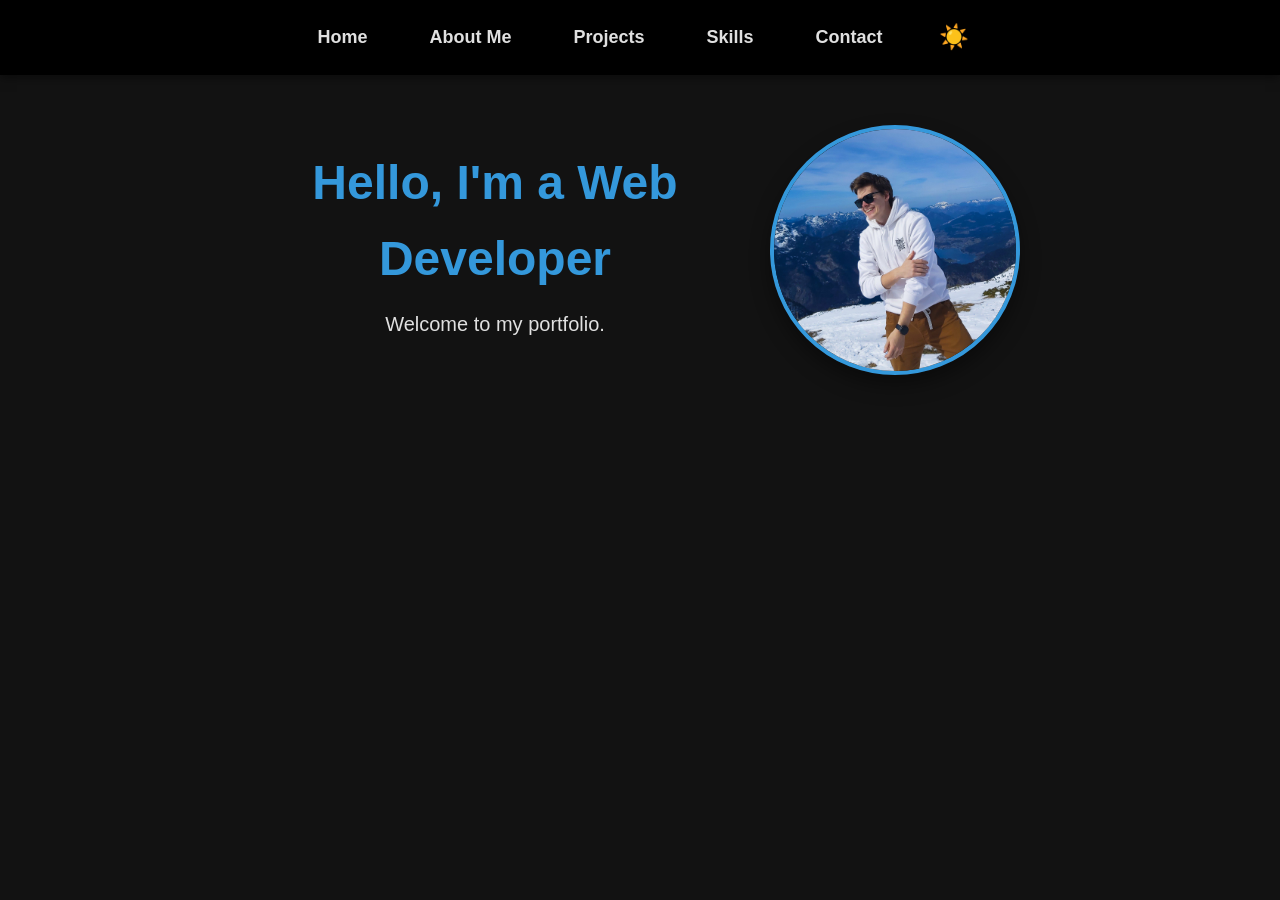
<file: index.html>
<!DOCTYPE html>
<html lang="en">
    <head>
        <meta charset="UTF-8">
        <meta name="viewport" content="width=device-width, initial-scale=1.0">
        <title>My Developer Portfolio</title>
        <link rel="stylesheet" href="./style.css">
    </head>

    <body class="preload">

        <script>
            if (localStorage.getItem('portfolio-theme') === 'light') {
                document.body.classList.add('light-mode');
            }
        </script>

        <header>
            <nav>
                <a href="./index.html">Home</a>
                <a href="./aboutMe.html">About Me</a>
                <a href="./projects.html">Projects</a>
                <a href="./skills.html">Skills</a>
                <a href="./contact.html">Contact</a>

                <button id="theme-toggle" class="theme-btn">☀️</button>
            </nav>
        </header>

        <main>
            <section id="hero">
                <div class="hero-content">
                    <div class="hero-text">
                        <h1>Hello, I'm a Web Developer</h1>
                        <p>Welcome to my portfolio.</p>
                    </div>
                    
                    <img src="./Photos/myPhoto.jpg" alt="My Profile" class="profile-img">
                </div>
            </section>
        </main>

        <script src="./script.js"></script>
    </body>
</html>
</file>
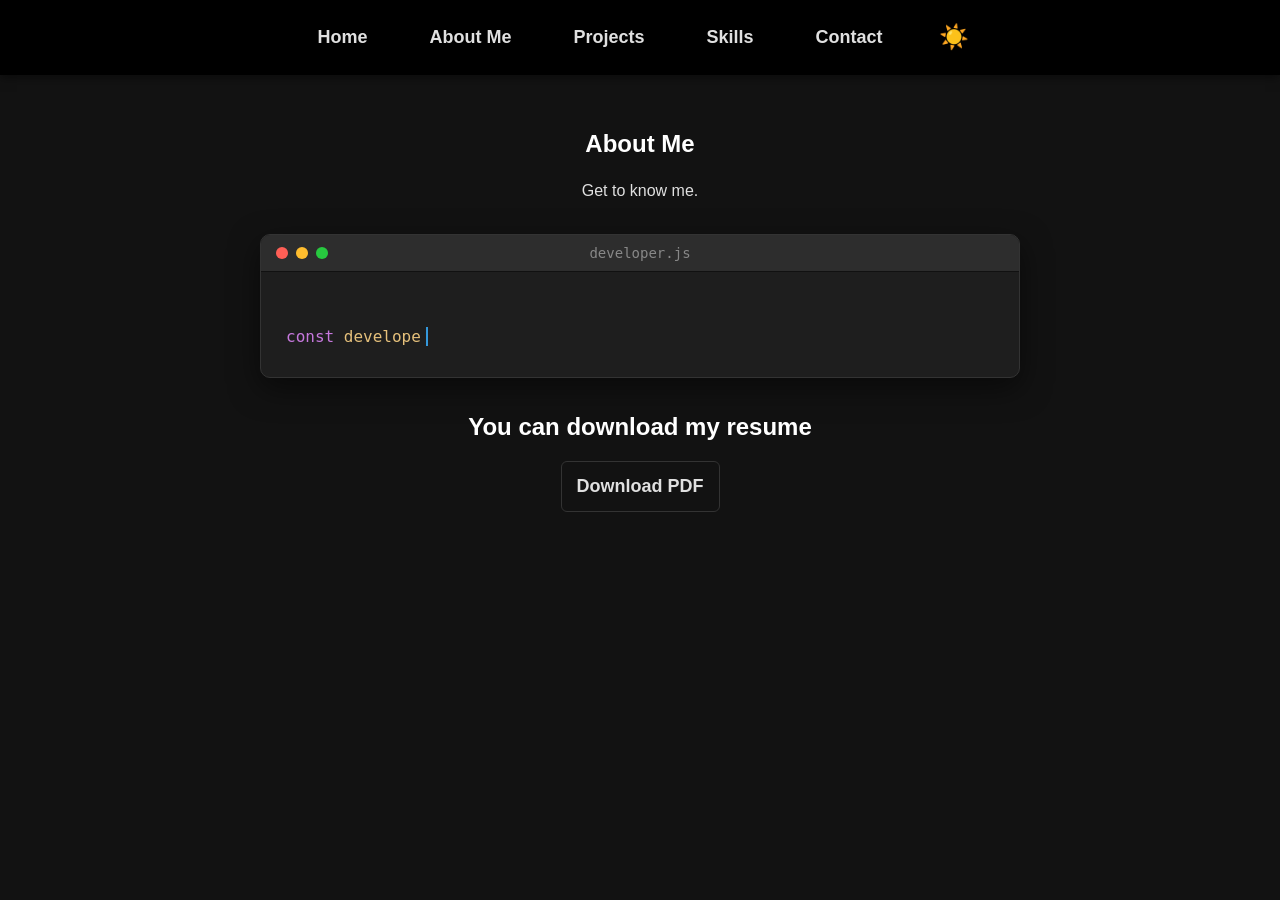
<file: aboutMe.html>
<!DOCTYPE html>
<html lang="en">
    <head>
        <meta charset="UTF-8">
        <meta name="viewport" content="width=device-width, initial-scale=1.0">
        <title>About Me - Portfolio</title>
        <link rel="stylesheet" href="./style.css">
    </head>

    <body class="preload">

        <script>
            if (localStorage.getItem('portfolio-theme') === 'light') {
                document.body.classList.add('light-mode');
            }
        </script>

        <header>
            <nav>
                <a href="./index.html">Home</a>
                <a href="./aboutMe.html">About Me</a>
                <a href="./projects.html">Projects</a>
                <a href="./skills.html">Skills</a>
                <a href="./contact.html">Contact</a>

                <button id="theme-toggle" class="theme-btn">☀️</button>
            </nav>
        </header>

        <main>
            <section id="aboutMe">
                <h2>About Me</h2>
                <p>Get to know me.</p>

                <div class="editor-window">
                    <div class="editor-header">
                        <div class="window-controls">
                            <span class="dot red"></span>
                            <span class="dot yellow"></span>
                            <span class="dot green"></span>
                        </div>
                        <span class="filename">developer.js</span>
                    </div>

                    <div class="editor-body">
                        <pre><code id="typing-code">
<span class="keyword">const</span> <span class="variable">developer</span> = {
    <span class="property">name</span>     : <span class="string">"Stepan Belotelov"</span>
    <span class="property">location</span> : <span class="string">"Prague, Czech Republic"</span>
    <span class="property">role</span>     : <span class="string">"Front-End Web Developer"</span>
    <span class="property">passions</span> : <span class="string">"Interactive UIs"</span>, <span class="string">"Clean Code"</span>, <span class="string">"Game Dev"</span>

    <span class="property">sayHello</span>: <span class="keyword">function()</span> {
        <span class="keyword">return</span> <span class="string">"I love building interactive web applications!"</span>;
    }
};

<span class="variable">console</span>.<span class="property">log</span>(<span class="variable">developer</span>.<span class="property">sayHello</span>());</code></pre>
                    </div>
                </div>
            </section>

            <h2>You can download my resume</h2>
            <div class="pdf-container">
                <a class="pdf-download" href="./my_resume.pdf" download>Download PDF</a>
            </div>
            
        </main>

        <script src="./script.js"></script>
    </body>
</html>
</file>
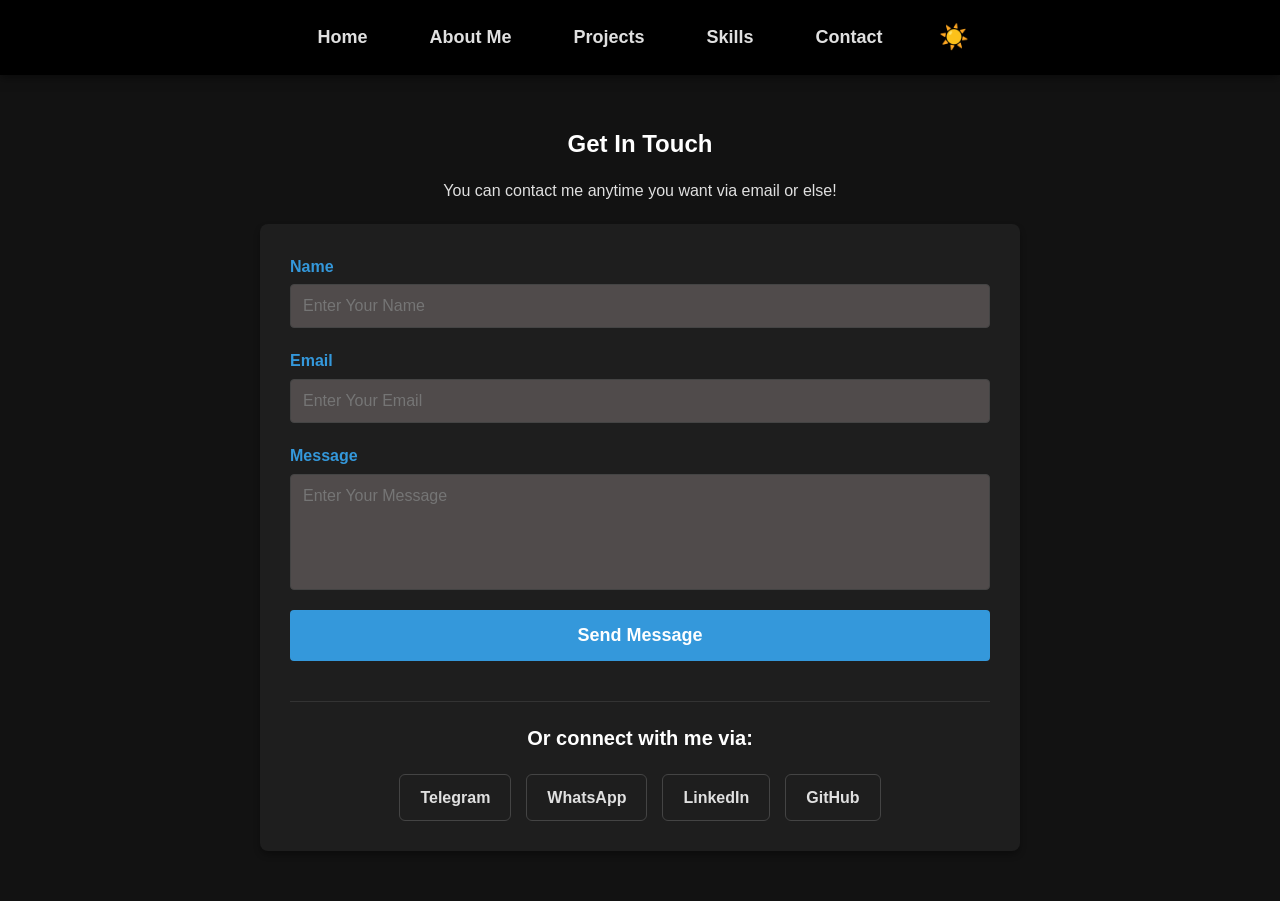
<file: contact.html>
<!DOCTYPE html>
<html lang="en">

<head>
    <meta charset="UTF-8">
    <meta name="viewport" content="width=device-width, initial-scale=1.0">
    <title>Contact - Portfolio</title>
    <link rel="stylesheet" href="style.css">
</head>

<body class="preload">

    <script>
        if (localStorage.getItem('portfolio-theme') === 'light') {
            document.body.classList.add('light-mode');
        }
    </script>

    <header>
        <nav>
            <a href="./index.html">Home</a>
            <a href="./aboutMe.html">About Me</a>
            <a href="./projects.html">Projects</a>
            <a href="./skills.html">Skills</a>
            <a href="./contact.html">Contact</a>

            <button id="theme-toggle" class="theme-btn">☀️</button>
        </nav>
    </header>

    <main>
        <section id="contact">
            <h2>Get In Touch</h2>
            <p>You can contact me anytime you want via email or else!</p>

            <form action="https://formspree.io/f/mlgajbbo" method="POST" class="contact-form">
                <div class="form-group">
                    <label for="name">Name</label>
                    <input type="text" id="name" name="name" required placeholder="Enter Your Name">
                </div>

                <div class="form-group">
                    <label for="email">Email</label>
                    <input type="email" id="email" name="email" required placeholder="Enter Your Email">
                </div>

                <div class="form-group">
                    <label for="message">Message</label>
                    <textarea id="message" name="message" rows="5" required placeholder="Enter Your Message"></textarea>
                </div>

                <button type="submit" class="submit-btn">Send Message</button>

                <div class="social-links-container">
                    <h3>Or connect with me via:</h3>
                    <div class="social-links">
                        <a href="https://t.me/OverSitle" target="_blank" class="social-btn telegram">Telegram</a>
                        <a href="https://wa.me/420606077315" target="_blank" class="social-btn whatsapp">WhatsApp</a>
                        <a href="https://linkedin.com/in/stepan-belotelov" target="_blank" class="social-btn linkedin">LinkedIn</a>
                        <a href="https://github.com/stepanbelotelov" target="_blank" class="social-btn github">GitHub</a>
                    </div>
                </div>
            </form>
            
        </section>
    </main>

    <script src="./script.js"></script>
</body>

</html>
</file>
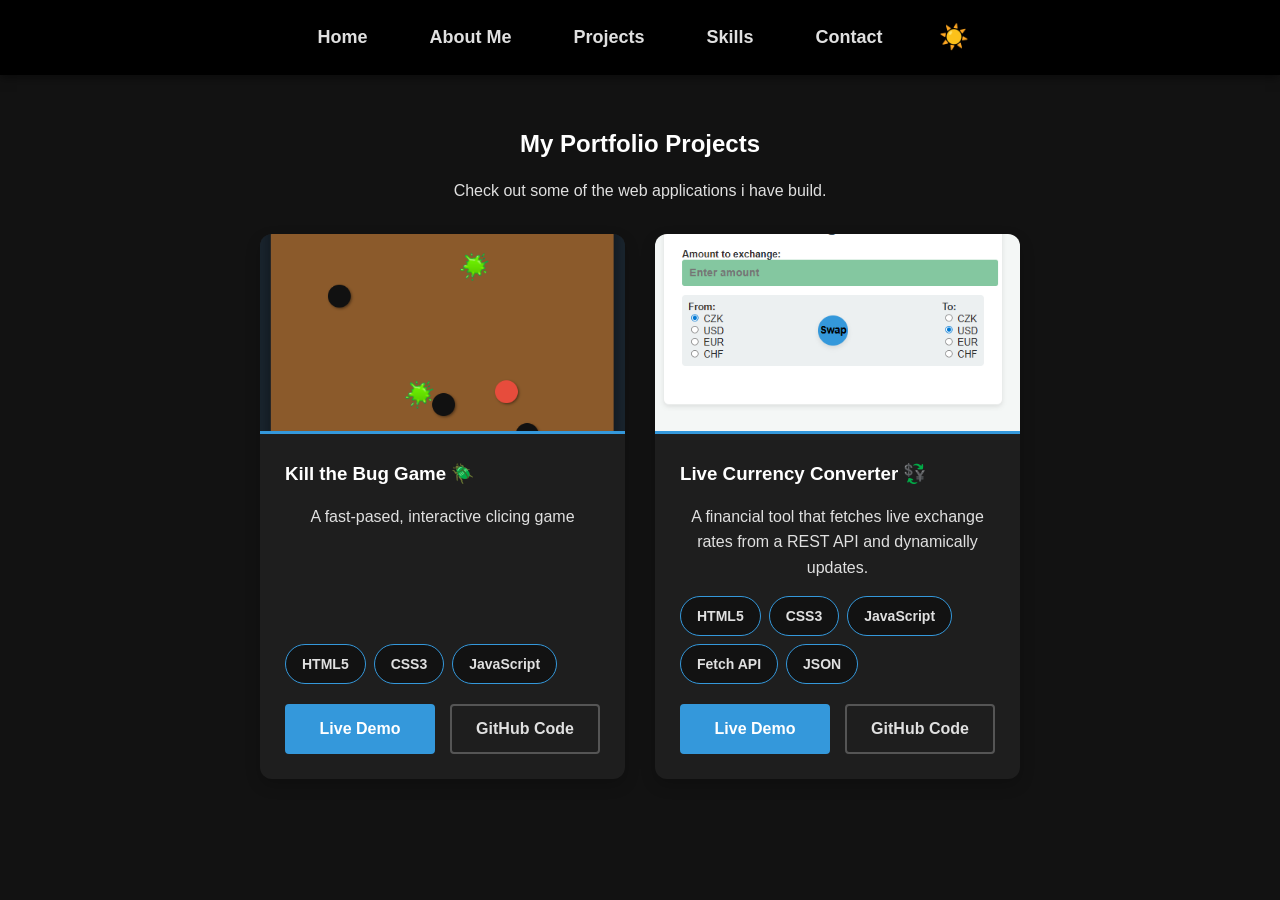
<file: projects.html>
<!DOCTYPE html>
<html lang="en">

<head>
    <meta charset="UTF-8">
    <meta name="viewport" content="width=device-width, initial-scale=1.0">
    <title>Projects - Portfolio</title>
    <link rel="stylesheet" href="style.css">
</head>

<body class="preload">

    <script>
        if (localStorage.getItem('portfolio-theme') === 'light') {
            document.body.classList.add('light-mode');
        }
    </script>

    <header>
        <nav>
            <a href="./index.html">Home</a>
            <a href="./aboutMe.html">About Me</a>
            <a href="./projects.html">Projects</a>
            <a href="./skills.html">Skills</a>
            <a href="./contact.html">Contact</a>

            <button id="theme-toggle" class="theme-btn">☀️</button>
        </nav>
    </header>

    <main>
        <section id="projects">
            <h2>My Portfolio Projects</h2>
            <p>Check out some of the web applications i have build.</p>
            
            <div class="projects-grid">

                <article class="project-card">
                    <div class="project-img-container">
                        <img src="./Photos/Kill_the_bug_screen.png" alt="Kill the Bug Game Screenshot" class="project-img">
                    </div>

                    <div class="project-info">
                        <h3>Kill the Bug Game 🪲</h3>
                        <p>A fast-pased, interactive clicing game</p>
                        
                        <div class="project-tags">
                            <span class="skill-tag">HTML5</span>
                            <span class="skill-tag">CSS3</span>
                            <span class="skill-tag">JavaScript</span>
                        </div>
                        
                        <div class="project-links">
                            <a href="https://stepanbelotelov.github.io/kill_the_bug/" target="_blank" class="btn primary-btn">Live Demo</a>
                            <a href="https://github.com/stepanbelotelov/kill_the_bug.git" target="_blank" class="btn secondary-btn">GitHub
                                Code</a>
                        </div>
                    </div>
                </article>
                
                <article class="project-card">
                    <div class="project-img-container">
                        <img src="./Photos/Exchange_curr_screen.png" alt="Kill the Bug Game Screenshot" class="project-img">
                    </div>

                    <div class="project-info">
                        <h3>Live Currency Converter 💱</h3>
                        <p>A financial tool that fetches live exchange rates from a REST API and dynamically updates.</p>
                        
                        <div class="project-tags">
                            <span class="skill-tag">HTML5</span>
                            <span class="skill-tag">CSS3</span>
                            <span class="skill-tag">JavaScript</span>
                            <span class="skill-tag">Fetch API</span>
                            <span class="skill-tag">JSON</span>
                        </div>
                        
                        <div class="project-links">
                            <a href="../../../HTML, CSS/Exchange_currency/index.html" target="_blank" class="btn primary-btn">Live Demo</a>
                            <a href="https://github.com/stepanbelotelov/kill_the_bug.git" target="_blank" class="btn secondary-btn">GitHub
                                Code</a>
                        </div>
                    </div>
                    
                
                </article>

            </div>
        </section>
    </main>

    <script src="./script.js"></script>
</body>

</html>
</file>
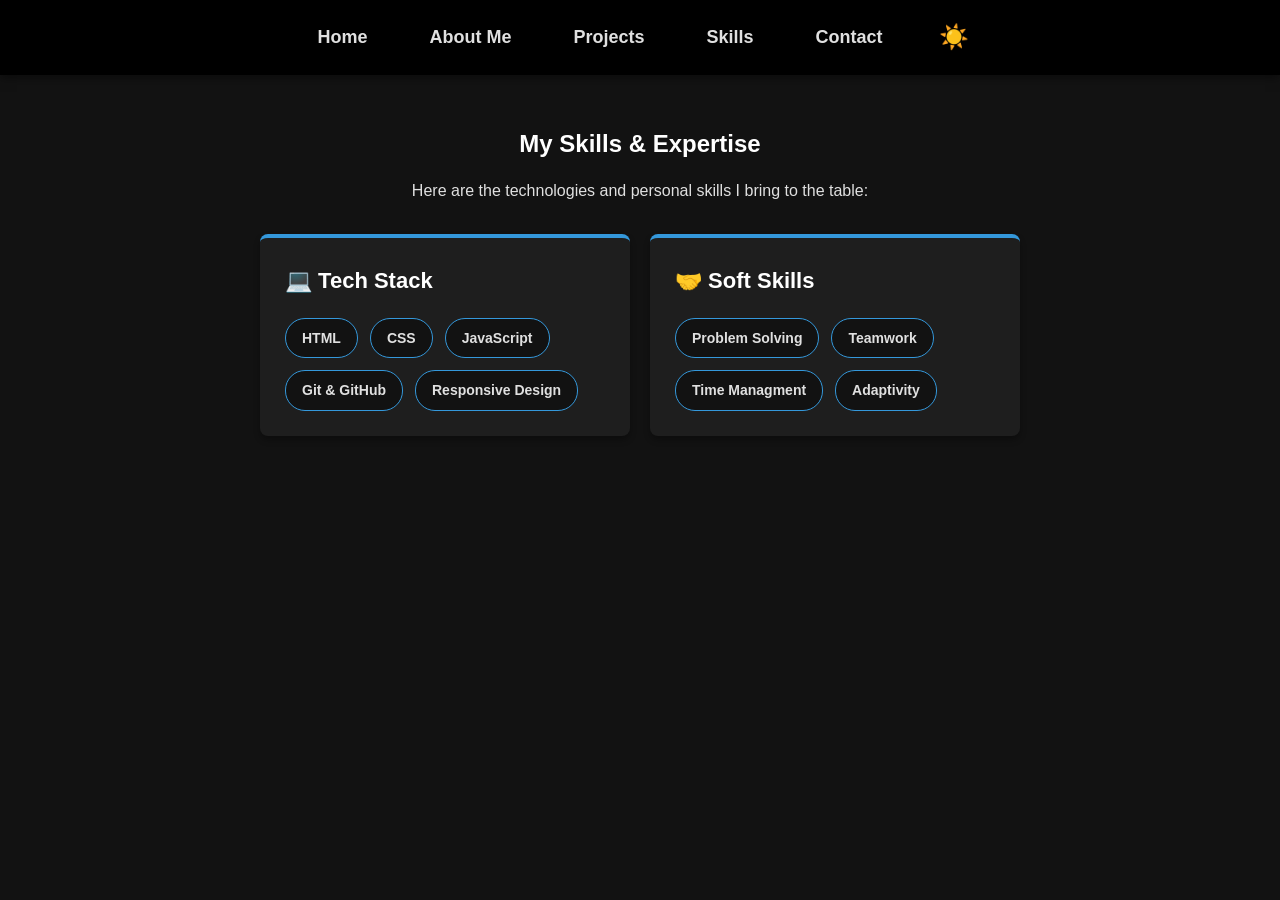
<file: skills.html>
<!DOCTYPE html>
<html lang="en">

<head>
    <meta charset="UTF-8">
    <meta name="viewport" content="width=device-width, initial-scale=1.0">
    <title>Skills - Portfolio</title>
    <link rel="stylesheet" href="style.css">
</head>

<body class="preload">

    <script>
        if (localStorage.getItem('portfolio-theme') === 'light') {
            document.body.classList.add('light-mode');
        }
    </script>

    <header>
        <nav>
            <a href="./index.html">Home</a>
            <a href="./aboutMe.html">About Me</a>
            <a href="./projects.html">Projects</a>
            <a href="./skills.html">Skills</a>
            <a href="./contact.html">Contact</a>

            <button id="theme-toggle" class="theme-btn">☀️</button>
        </nav>
    </header>

    <main>
        <section id="skills">
            <h2>My Skills & Expertise</h2>
            <p>Here are the technologies and personal skills I bring to the table:</p>
            
            <div class="skills-grid">
                
                <div class="skills-category">
                    <h3>💻 Tech Stack</h3>
                    <div class="skills-tags">
                        <span class="skill-tag">HTML</span>
                        <span class="skill-tag">CSS</span>
                        <span class="skill-tag">JavaScript</span>
                        <span class="skill-tag">Git & GitHub</span>
                        <span class="skill-tag">Responsive Design</span>
                    </div>
                </div>
                
                <div class="skills-category">
                    <h3>🤝 Soft Skills</h3>
                    <div class="skills-tags">
                        <span class="skill-tag">Problem Solving</span>
                        <span class="skill-tag">Teamwork</span>
                        <span class="skill-tag">Time Managment</span>
                        <span class="skill-tag">Adaptivity</span>
                    </div>
                </div>

            </div>
        </section>
    </main>

    <script src="./script.js"></script>
</body>

</html>
</file>
<file: style.css>
/* Global variables */
:root {
    --bg-color: #121212;
    --text-color: #e0e0e0;
    --heading-color: #ffffff;
    --accent-color: #3498db;
    --card-bg: #1e1e1e;
    --textarea-color: #504b4b;
}

body.light-mode {
    --bg-color: #f4f7f6;
    --text-color: #5e5b5b;
    --heading-color: #2c3e50;
    --card-bg: #ffffff;
    --textarea-color: #f3ebd4;
}

.preload, .preload * {
    transition: none !important;
}

/* Global Reset */
* {
    box-sizing: border-box;
    margin: 0;
    padding: 0;
}

/* Typography*/

body {
    font-family: 'Segoe UI', Tahoma, Geneva, Verdana, sans-serif;
    background-color: var(--bg-color);
    color: var(--text-color);
    line-height: 1.6;
}

h1, h2, h3 {
    color: var(--heading-color);
    margin-bottom: 15px;
    text-align: center;
}

p {
    margin-bottom: 15px;
    text-align: center;
}

/* Navigation */

header {
    background-color: #000000;
    padding: 15px 0;
    box-shadow: 0 2px 10px rgba(0, 0, 0, 0.5);
    position: sticky;
    top: 0;
}

nav {
    display: flex;
    justify-content: center;
    gap: 30px;
}

nav a {
    color: var(--text-color);
    text-decoration: none;
    font-size: 18px;
    font-weight: bold;
    padding: 8px 16px;
    border-radius: 6px;
    transition: all 0.3s ease;
}

nav a:hover {
    background-color: var(--accent-color);
    color: #ffffff;
    cursor: pointer;
}

.theme-btn {
    background: none;
    border: none;
    font-size: 24px;
    cursor: pointer;
    padding: 0 10px;

    scale: 1;
    rotate: 0deg;
    
    transition: scale 0.4s ease, opacity 0.2s ease;
}

.theme-btn:hover {
    scale: 1.2;
    rotate: 360deg;

    transition: scale 0.4s ease, opacity 3s ease, rotate 0.4s ease;
}

.theme-btn.spinning {
    scale: 0.5;
    rotate: 360deg;
    opacity: 0;

    transition: scale 0.2s ease, opacity 3s ease, rotate 0.2s ease;
}

body, header, .contact-form, ul {
    transition: background-color 1s ease, color 3s ease;
}

/* Main */

main {
    max-width: 800px;
    margin: 50px auto;
    padding: 0 20px;
}

section {
    animation: fadeIn 0.6s ease-in;
}

/* Hero */

.hero-content {
    display: flex;
    align-items: center;
    justify-content: space-between;
    gap: 40px;
    margin-top: 40px;
}

.hero-text {
    flex: 1;
}

.hero-text h1 {
    font-size: 48px;
    margin-bottom: 10px;
    color: var(--accent-color);
}

/* Social Links */

.social-links-container {
    margin-top: 40px;
    text-align: center;
    border-top: 1px solid #333333;
    padding-top: 20px;
}

.social-links-container h3 {
    margin-bottom: 20px;
    font-size: 20px;
}

.social-links {
    display: flex;
    justify-content: center;
    flex-wrap: wrap;
    gap: 15px;
}

.social-btn {
    padding: 10px 20px;
    background-color: var(--card-bg);
    color: var(--text-color);
    text-decoration: none;
    border-radius: 6px;
    font-weight: bold;
    border: 1px solid #444444;
    transition: all 0.3s ease;
}

.social-btn.telegram:hover {
    background-color: #0088cc;
    border-color: #0088cc;
    color: white;
}
.social-btn.whatsapp:hover {
    background-color: #25D366;
    border-color: #25D366;
    color: white;
}

.social-btn.linkedin:hover {
    background-color: #0077b5;
    border-color: #0077b5;
    color: white;
}

.social-btn.github:hover {
    background-color: #ffffff;
    border-color: #ffffff;
    color: black;
}

.hero-text p {
    font-size: 20px;
}

/* Photos */

.profile-img {
    width: 250px;
    height: 250px;
    object-fit: cover;
    border-radius: 50%;
    border: 4px solid var(--accent-color);
    box-shadow: 0 10px 20px rgba(0, 0, 0, 0.4);
}

/* About Me Page */

.editor-window {
    background-color: #1e1e1e;
    border-radius: 10px;
    box-shadow: 0 10px 30px rgba(0, 0, 0, 0.5);
    overflow: hidden;
    margin-top: 30px;
    margin-bottom: 30px;
    border: 1px solid #333333;
    text-align: left;
}

.editor-header {
    background-color: #2d2d2d;
    padding: 12px 15px;
    display: flex;
    align-items: center;
    border-bottom: 1px solid #111111;
    position: relative;
}

.window-controls {
    display: flex;
    gap: 8px;
}

.dot {
    width: 12px;
    height: 12px;
    border-radius: 50%;
    display: inline-block;
}

.dot.red {
    background-color: #ff5f56;
}

.dot.yellow {
    background-color: #ffbd2e;
}

.dot.green {
    background-color: #27c93f;
}

.filename {
    position: absolute;
    width: 100%;
    text-align: center;
    left: 0;
    color: #888888;
    font-size: 14px;
    font-family: monospace;
    pointer-events: none;
}

.editor-body {
    padding: 25px;
    overflow-x: auto;
}

.editor-body pre {
    margin: 0;
    font-family: 'Courier New', Courier, monospace;
    font-size: 16px;
    line-height: 1.6;
    color: #e0e0e0;
}

.keyword {
    color: #c678dd;
}

.variable {
    color: #e5c07b;
}

.property {
    color: #61afef;
}

.string {
    color: #98c379;
}

#typing-code {
    border-right: 2px solid var(--accent-color);
    padding-right: 5px;
    animation: blink 0.75s step-end infinite;
}

@keyframes blink {
    from, to {
        border-color: transparent;
    }
    50% {
        border-color: var(--accent-color);
    }
}

.pdf-container {
    display: flex;
    justify-content: center;
}

.pdf-download {
    text-decoration: none;
    padding: 10px 15px;
    font-size: 18px;
    font-weight: bold;
    color: var(--text-color);
    background-color: var(--bg-color);
    border: 1px solid #333333;
    border-radius: 6px;
    cursor: pointer;
}

.pdf-download:hover {
    background-color: #cd4e4e;
    border-color: #cd4e4e;
    color: white;
}


/* Project Cards & Lists*/

.projects-grid {
    display: grid;
    grid-template-columns: repeat(auto-fit, minmax(320px, 1fr));
    gap: 30px;
    margin-top: 30px;
}

.project-card {
    background-color: var(--card-bg);
    border-radius: 12px;
    box-shadow: 0 6px 15px rgba(0, 0, 0, 0.2);

    padding: 0;
    overflow: hidden;
    display: flex;
    flex-direction: column;

    /* Smooth lift effect */
    transition: transform 0.3s ease, box-shadow 0.3s ease, background-color 1s ease;
}

.project-img-container {
    width: 100%;
    height: 200px;
    overflow: hidden;
    border-bottom: 3px solid var(--accent-color);
}

.project-img {
    width: 100%;
    height: 100%;
    object-fit: cover;
    transition: transform 0.5s ease;
}

.project-card:hover .project-img {
    transform: scale(1.1);
}

.project-card:hover {
    transform: translateY(-10px);
    box-shadow: 0 12px 25px rgba(0, 0, 0, 0.4);
}

.project-info {
    padding: 25px;
    display: flex;
    flex-direction: column;
    flex: 1;
}

.project-info h3 {
    text-align: left;
}

.project-tags {
    display: flex;
    flex-wrap: wrap;
    gap: 8px;
    margin-bottom: 20px;
    margin-top: auto;
}

.project-links {
    display: flex;
    gap: 15px;
}

.btn {
    padding: 10px 15px;
    border-radius: 4px;
    text-decoration: none;
    font-weight: bold;
    text-align: center;
    transition: all 0.3s ease;
    flex: 1;
}

.primary-btn {
    background-color: var(--accent-color);
    color: white;
    border: 2px solid var(--accent-color);
}

.primary-btn:hover {
    background-color: transparent;
    color: var(--accent-color);
}

.secondary-btn {
    background-color: transparent;
    color: var(--text-color);
    border: 2px solid #555555;
}

.secondary-btn:hover {
    border-color: var(--text-color);
    background-color: #333333;
    color: white;
}

ul {
    list-style-position: inside;
    background-color: var(--card-bg);
    padding: 20px;
    border-radius: 8px;
}

li {
    margin-bottom: 10px;
}

/* Skills grid & tags*/

.skills-grid {
    display: grid;
    grid-template-columns: repeat(auto-fit, minmax(250px, 1fr));
    gap: 20px;
    margin-top: 30px;
}

.skills-category {
    background-color: var(--card-bg);
    padding: 25px;
    border-radius: 8px;
    box-shadow: 0 4px 6px rgba(0, 0, 0, 0.3);
    border-top: 4px solid var(--accent-color);
    transition: background-color 3s ease;
}

.skills-category h3 {
    text-align: left;
    margin-bottom: 20px;
    font-size: 22px;
}

.skills-tags {
    display: flex;
    flex-wrap: wrap;
    gap: 12px
}

.skill-tag {
    background-color: var(--bg-color);
    color: var(--text-color);
    padding: 8px 16px;
    border-radius: 20px;
    font-size: 14px;
    font-weight: bold;
    border: 1px solid var(--accent-color);

    scale: 1;
    transition: scale 0.3s ease, background-color 0.3s ease, color 0.3s ease;
}

.skill-tag:hover {
    scale: 1.1;
    background-color: var(--accent-color);
    color: #ffffff;
    cursor: default;

    transition: scale 0.1s ease, background-color 0.1s ease, color 0.1s ease;
}

/* Contact Form */

.contact-form {
    background-color: var(--card-bg);
    padding: 30px;
    border-radius: 8px;
    box-shadow: 0 4px 6px rgba(0, 0, 0, 0.3);
    margin-top: 20px;
}

.form-group {
    display: flex;
    flex-direction: column;
    margin-bottom: 20px;
}

.form-group label {
    font-weight: bold;
    margin-bottom: 5px;
    color: var(--accent-color);
}

.form-group input, .form-group textarea {
    padding: 12px;
    background-color: var(--textarea-color);
    border: 1px solid #444444;
    border-radius: 4px;
    resize: none;
    color: var(--text-color);
    font-family: inherit;
    font-size: 16px;
}

.form-group input:focus, .form-group textarea:focus {
    outline: none;
    border-color: var(--accent-color);
    box-shadow: 0 0 10px rgba(52, 152, 219, 0.5);
}

.submit-btn {
    width: 100%;
    padding: 15px;
    font-size: 18px;
    font-weight: bold;
    color: white;
    background-color: var(--accent-color);
    border: none;
    border-radius: 4px;
    cursor: pointer;
    transition: background-color 0.2s ease;
}

.submit-btn:hover {
    background-color: #2980b9;
}

/* Animations */
@keyframes fadeIn {
    from { opacity: 0.5; transform: translateY(5px)}
    to { opacity: 1; transform : translateY(0)}
}

/* Mobile Adaptation */
@media (max-width: 700px) {
    .hero-content {
        flex-direction: column-reverse;
        text-align: center;
    }
}
</file>
